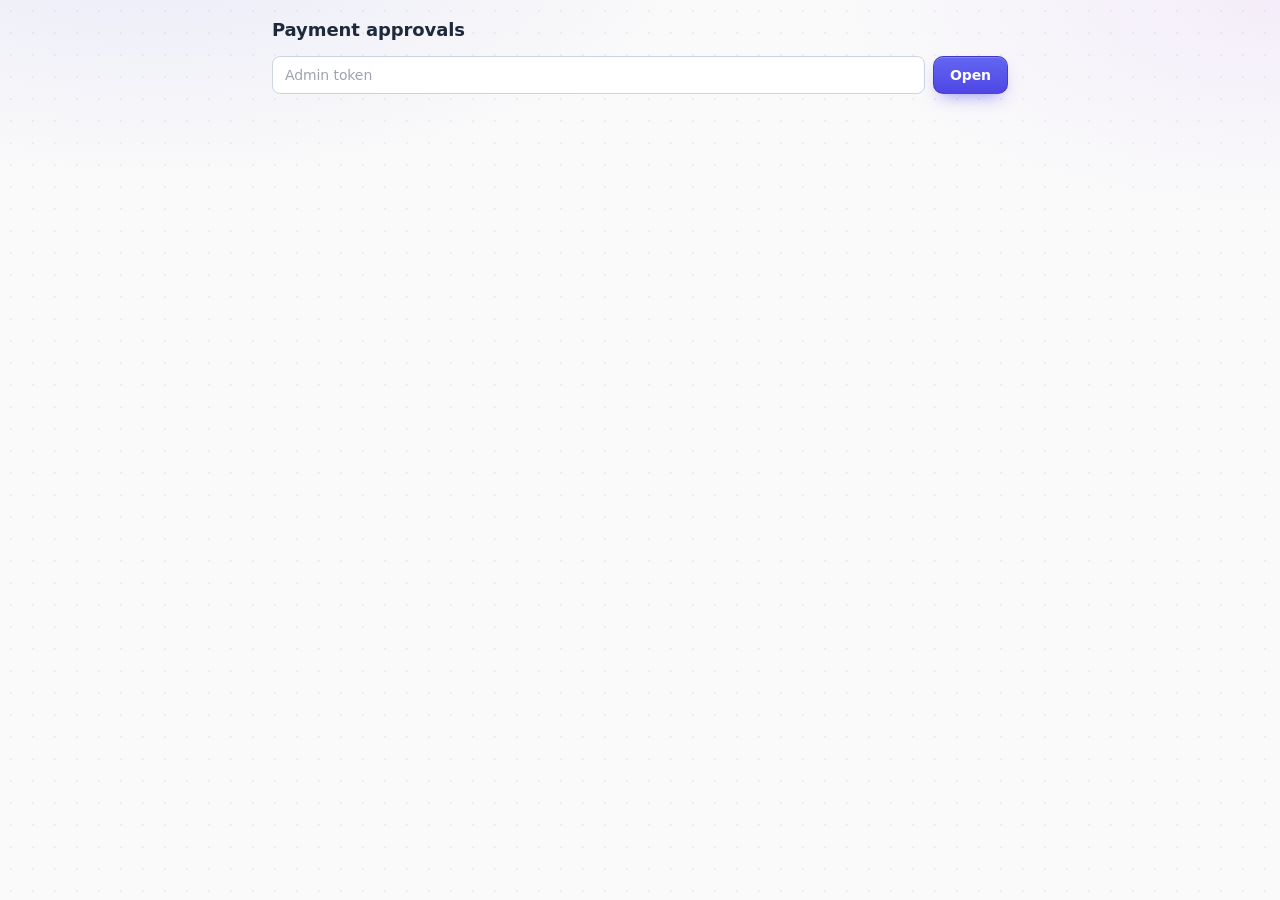
<file: admin.html>
<!doctype html>
<html lang="en">
<head>
  <meta charset="utf-8">
  <meta name="viewport" content="width=device-width, initial-scale=1">
  <meta name="robots" content="noindex, nofollow">
  <title>Owner</title>
  <link rel="stylesheet" href="styles.css">
</head>
<body class="bg-slate-50 text-slate-800 min-h-screen">
  <main class="max-w-3xl mx-auto p-4">
    <h1 class="text-lg font-bold mb-3">Payment approvals</h1>
    <form id="login" class="flex gap-2 mb-4">
      <input id="token" type="password" autocomplete="off" placeholder="Admin token" class="flex-1 px-3 py-2 text-sm border border-slate-300 rounded-lg">
      <button type="submit" class="px-4 py-2 text-sm font-semibold bg-indigo-600 text-white rounded-lg cursor-pointer">Open</button>
    </form>
    <p id="msg" class="text-sm text-rose-600 min-h-[1.25rem]" role="alert"></p>
    <section id="panel" class="hidden">
      <div class="flex items-center justify-between mb-2">
        <h2 class="text-sm font-bold">Waiting for approval</h2>
        <button id="reload" type="button" class="text-xs font-semibold text-indigo-700 cursor-pointer">Refresh</button>
      </div>
      <div id="pending" class="space-y-2 mb-6"></div>
      <h2 class="text-sm font-bold mb-2">Recent</h2>
      <div id="recent" class="space-y-2"></div>
    </section>
  </main>
  <script src="admin.js"></script>
</body>
</html>
</file>
<file: styles.css>
*,:after,:before{--tw-border-spacing-x:0;--tw-border-spacing-y:0;--tw-translate-x:0;--tw-translate-y:0;--tw-rotate:0;--tw-skew-x:0;--tw-skew-y:0;--tw-scale-x:1;--tw-scale-y:1;--tw-pan-x: ;--tw-pan-y: ;--tw-pinch-zoom: ;--tw-scroll-snap-strictness:proximity;--tw-gradient-from-position: ;--tw-gradient-via-position: ;--tw-gradient-to-position: ;--tw-ordinal: ;--tw-slashed-zero: ;--tw-numeric-figure: ;--tw-numeric-spacing: ;--tw-numeric-fraction: ;--tw-ring-inset: ;--tw-ring-offset-width:0px;--tw-ring-offset-color:#fff;--tw-ring-color:rgba(59,130,246,.5);--tw-ring-offset-shadow:0 0 #0000;--tw-ring-shadow:0 0 #0000;--tw-shadow:0 0 #0000;--tw-shadow-colored:0 0 #0000;--tw-blur: ;--tw-brightness: ;--tw-contrast: ;--tw-grayscale: ;--tw-hue-rotate: ;--tw-invert: ;--tw-saturate: ;--tw-sepia: ;--tw-drop-shadow: ;--tw-backdrop-blur: ;--tw-backdrop-brightness: ;--tw-backdrop-contrast: ;--tw-backdrop-grayscale: ;--tw-backdrop-hue-rotate: ;--tw-backdrop-invert: ;--tw-backdrop-opacity: ;--tw-backdrop-saturate: ;--tw-backdrop-sepia: ;--tw-contain-size: ;--tw-contain-layout: ;--tw-contain-paint: ;--tw-contain-style: }::backdrop{--tw-border-spacing-x:0;--tw-border-spacing-y:0;--tw-translate-x:0;--tw-translate-y:0;--tw-rotate:0;--tw-skew-x:0;--tw-skew-y:0;--tw-scale-x:1;--tw-scale-y:1;--tw-pan-x: ;--tw-pan-y: ;--tw-pinch-zoom: ;--tw-scroll-snap-strictness:proximity;--tw-gradient-from-position: ;--tw-gradient-via-position: ;--tw-gradient-to-position: ;--tw-ordinal: ;--tw-slashed-zero: ;--tw-numeric-figure: ;--tw-numeric-spacing: ;--tw-numeric-fraction: ;--tw-ring-inset: ;--tw-ring-offset-width:0px;--tw-ring-offset-color:#fff;--tw-ring-color:rgba(59,130,246,.5);--tw-ring-offset-shadow:0 0 #0000;--tw-ring-shadow:0 0 #0000;--tw-shadow:0 0 #0000;--tw-shadow-colored:0 0 #0000;--tw-blur: ;--tw-brightness: ;--tw-contrast: ;--tw-grayscale: ;--tw-hue-rotate: ;--tw-invert: ;--tw-saturate: ;--tw-sepia: ;--tw-drop-shadow: ;--tw-backdrop-blur: ;--tw-backdrop-brightness: ;--tw-backdrop-contrast: ;--tw-backdrop-grayscale: ;--tw-backdrop-hue-rotate: ;--tw-backdrop-invert: ;--tw-backdrop-opacity: ;--tw-backdrop-saturate: ;--tw-backdrop-sepia: ;--tw-contain-size: ;--tw-contain-layout: ;--tw-contain-paint: ;--tw-contain-style: }/*! tailwindcss v3.4.17 | MIT License | https://tailwindcss.com*/*,:after,:before{border:0 solid #e5e7eb;box-sizing:border-box}:after,:before{--tw-content:""}:host,html{line-height:1.5;-webkit-text-size-adjust:100%;font-family:Plus Jakarta Sans,system-ui,sans-serif;font-feature-settings:normal;font-variation-settings:normal;-moz-tab-size:4;-o-tab-size:4;tab-size:4;-webkit-tap-highlight-color:transparent}body{line-height:inherit;margin:0}hr{border-top-width:1px;color:inherit;height:0}abbr:where([title]){-webkit-text-decoration:underline dotted;text-decoration:underline dotted}h1,h2,h3,h4,h5,h6{font-size:inherit;font-weight:inherit}a{color:inherit;text-decoration:inherit}b,strong{font-weight:bolder}code,kbd,pre,samp{font-family:JetBrains Mono,monospace;font-feature-settings:normal;font-size:1em;font-variation-settings:normal}small{font-size:80%}sub,sup{font-size:75%;line-height:0;position:relative;vertical-align:baseline}sub{bottom:-.25em}sup{top:-.5em}table{border-collapse:collapse;border-color:inherit;text-indent:0}button,input,optgroup,select,textarea{color:inherit;font-family:inherit;font-feature-settings:inherit;font-size:100%;font-variation-settings:inherit;font-weight:inherit;letter-spacing:inherit;line-height:inherit;margin:0;padding:0}button,select{text-transform:none}button,input:where([type=button]),input:where([type=reset]),input:where([type=submit]){-webkit-appearance:button;background-color:transparent;background-image:none}:-moz-focusring{outline:auto}:-moz-ui-invalid{box-shadow:none}progress{vertical-align:baseline}::-webkit-inner-spin-button,::-webkit-outer-spin-button{height:auto}[type=search]{-webkit-appearance:textfield;outline-offset:-2px}::-webkit-search-decoration{-webkit-appearance:none}::-webkit-file-upload-button{-webkit-appearance:button;font:inherit}summary{display:list-item}blockquote,dd,dl,figure,h1,h2,h3,h4,h5,h6,hr,p,pre{margin:0}fieldset{margin:0}fieldset,legend{padding:0}menu,ol,ul{list-style:none;margin:0;padding:0}dialog{padding:0}textarea{resize:vertical}input::-moz-placeholder,textarea::-moz-placeholder{color:#9ca3af;opacity:1}input::placeholder,textarea::placeholder{color:#9ca3af;opacity:1}[role=button],button{cursor:pointer}:disabled{cursor:default}audio,canvas,embed,iframe,img,object,svg,video{display:block;vertical-align:middle}img,video{height:auto;max-width:100%}[hidden]:where(:not([hidden=until-found])){display:none}body{font-family:Plus Jakarta Sans,system-ui,sans-serif;-webkit-font-smoothing:antialiased}.tabular-nums{font-variant-numeric:tabular-nums}::-webkit-scrollbar{height:6px;width:6px}::-webkit-scrollbar-track{background:#f1f5f9}::-webkit-scrollbar-thumb{background:#cbd5e1;border-radius:3px}::-webkit-scrollbar-thumb:hover{background:#94a3b8}.cropper-face,.cropper-view-box{border-radius:0}.cropper-line,.cropper-point{background-color:#4f46e5}.cropper-point{height:8px;width:8px}.cropper-dashed{border-color:hsla(0,0%,100%,.7)}.face-guide-layer{inset:0;pointer-events:none;position:absolute;z-index:20}.checker-pattern{background-color:#e2e8f0;background-image:linear-gradient(45deg,#cbd5e1 25%,transparent 0),linear-gradient(-45deg,#cbd5e1 25%,transparent 0),linear-gradient(45deg,transparent 75%,#cbd5e1 0),linear-gradient(-45deg,transparent 75%,#cbd5e1 0)}.\!container{width:100%!important}.container{width:100%}@media (min-width:640px){.\!container{max-width:640px!important}.container{max-width:640px}}@media (min-width:768px){.\!container{max-width:768px!important}.container{max-width:768px}}@media (min-width:1024px){.\!container{max-width:1024px!important}.container{max-width:1024px}}@media (min-width:1280px){.\!container{max-width:1280px!important}.container{max-width:1280px}}@media (min-width:1536px){.\!container{max-width:1536px!important}.container{max-width:1536px}}.pointer-events-none{pointer-events:none}.pointer-events-auto{pointer-events:auto}.invisible{visibility:hidden}.collapse{visibility:collapse}.static{position:static}.fixed{position:fixed}.absolute{position:absolute}.relative{position:relative}.inset-0{inset:0}.inset-x-0{left:0;right:0}.bottom-0{bottom:0}.bottom-5{bottom:1.25rem}.right-5{right:1.25rem}.z-10{z-index:10}.z-20{z-index:20}.z-30{z-index:30}.z-50{z-index:50}.mx-auto{margin-left:auto;margin-right:auto}.mb-1{margin-bottom:.25rem}.mb-1\.5{margin-bottom:.375rem}.mb-2{margin-bottom:.5rem}.mb-3{margin-bottom:.75rem}.mb-4{margin-bottom:1rem}.mb-6{margin-bottom:1.5rem}.ml-auto{margin-left:auto}.mr-2{margin-right:.5rem}.mt-0\.5{margin-top:.125rem}.mt-1{margin-top:.25rem}.mt-2{margin-top:.5rem}.mt-3{margin-top:.75rem}.mt-4{margin-top:1rem}.block{display:block}.inline-block{display:inline-block}.flex{display:flex}.inline-flex{display:inline-flex}.table{display:table}.grid{display:grid}.hidden{display:none}.h-1\.5{height:.375rem}.h-10{height:2.5rem}.h-12{height:3rem}.h-14{height:3.5rem}.h-2\.5{height:.625rem}.h-3{height:.75rem}.h-3\.5{height:.875rem}.h-4{height:1rem}.h-44{height:11rem}.h-5{height:1.25rem}.h-6{height:1.5rem}.h-7{height:1.75rem}.h-8{height:2rem}.h-9{height:2.25rem}.h-\[320px\]{height:320px}.h-\[580px\]{height:580px}.h-full{height:100%}.max-h-48{max-height:12rem}.max-h-\[460px\]{max-height:460px}.max-h-\[85vh\]{max-height:85vh}.max-h-full{max-height:100%}.min-h-\[1\.25rem\]{min-height:1.25rem}.min-h-\[1rem\]{min-height:1rem}.min-h-screen{min-height:100vh}.w-10{width:2.5rem}.w-12{width:3rem}.w-14{width:3.5rem}.w-2\.5{width:.625rem}.w-3{width:.75rem}.w-3\.5{width:.875rem}.w-4{width:1rem}.w-44{width:11rem}.w-5{width:1.25rem}.w-6{width:1.5rem}.w-7{width:1.75rem}.w-8{width:2rem}.w-9{width:2.25rem}.w-full{width:100%}.min-w-0{min-width:0}.min-w-\[18px\]{min-width:18px}.min-w-\[24px\]{min-width:24px}.max-w-3xl{max-width:48rem}.max-w-5xl{max-width:64rem}.max-w-full{max-width:100%}.max-w-lg{max-width:32rem}.max-w-md{max-width:28rem}.max-w-sm{max-width:24rem}.max-w-xl{max-width:36rem}.flex-1{flex:1 1 0%}.shrink-0{flex-shrink:0}.origin-center{transform-origin:center}.translate-y-2{--tw-translate-y:0.5rem}.transform,.translate-y-2{transform:translate(var(--tw-translate-x),var(--tw-translate-y)) rotate(var(--tw-rotate)) skewX(var(--tw-skew-x)) skewY(var(--tw-skew-y)) scaleX(var(--tw-scale-x)) scaleY(var(--tw-scale-y))}@keyframes spin{to{transform:rotate(1turn)}}.animate-spin{animation:spin 1s linear infinite}.cursor-grab{cursor:grab}.cursor-pointer{cursor:pointer}.select-none{-webkit-user-select:none;-moz-user-select:none;user-select:none}.resize{resize:both}.list-decimal{list-style-type:decimal}.appearance-none{-webkit-appearance:none;-moz-appearance:none;appearance:none}.grid-cols-2{grid-template-columns:repeat(2,minmax(0,1fr))}.grid-cols-3{grid-template-columns:repeat(3,minmax(0,1fr))}.grid-cols-6{grid-template-columns:repeat(6,minmax(0,1fr))}.flex-col{flex-direction:column}.flex-wrap{flex-wrap:wrap}.items-start{align-items:flex-start}.items-center{align-items:center}.justify-end{justify-content:flex-end}.justify-center{justify-content:center}.justify-between{justify-content:space-between}.gap-1{gap:.25rem}.gap-1\.5{gap:.375rem}.gap-2{gap:.5rem}.gap-2\.5{gap:.625rem}.gap-3{gap:.75rem}.gap-4{gap:1rem}.space-y-1>:not([hidden])~:not([hidden]){--tw-space-y-reverse:0;margin-bottom:calc(.25rem*var(--tw-space-y-reverse));margin-top:calc(.25rem*(1 - var(--tw-space-y-reverse)))}.space-y-1\.5>:not([hidden])~:not([hidden]){--tw-space-y-reverse:0;margin-bottom:calc(.375rem*var(--tw-space-y-reverse));margin-top:calc(.375rem*(1 - var(--tw-space-y-reverse)))}.space-y-2>:not([hidden])~:not([hidden]){--tw-space-y-reverse:0;margin-bottom:calc(.5rem*var(--tw-space-y-reverse));margin-top:calc(.5rem*(1 - var(--tw-space-y-reverse)))}.space-y-2\.5>:not([hidden])~:not([hidden]){--tw-space-y-reverse:0;margin-bottom:calc(.625rem*var(--tw-space-y-reverse));margin-top:calc(.625rem*(1 - var(--tw-space-y-reverse)))}.space-y-3>:not([hidden])~:not([hidden]){--tw-space-y-reverse:0;margin-bottom:calc(.75rem*var(--tw-space-y-reverse));margin-top:calc(.75rem*(1 - var(--tw-space-y-reverse)))}.divide-y>:not([hidden])~:not([hidden]){--tw-divide-y-reverse:0;border-bottom-width:calc(1px*var(--tw-divide-y-reverse));border-top-width:calc(1px*(1 - var(--tw-divide-y-reverse)))}.divide-slate-100>:not([hidden])~:not([hidden]){--tw-divide-opacity:1;border-color:rgb(241 245 249/var(--tw-divide-opacity,1))}.overflow-hidden{overflow:hidden}.overflow-y-auto{overflow-y:auto}.truncate{overflow:hidden;text-overflow:ellipsis}.truncate,.whitespace-nowrap{white-space:nowrap}.break-all{word-break:break-all}.rounded{border-radius:.25rem}.rounded-2xl{border-radius:1rem}.rounded-full{border-radius:9999px}.rounded-lg{border-radius:.5rem}.rounded-md{border-radius:.375rem}.rounded-sm{border-radius:.125rem}.rounded-xl{border-radius:.75rem}.border{border-width:1px}.border-2{border-width:2px}.border-x{border-left-width:1px;border-right-width:1px}.border-b{border-bottom-width:1px}.border-t{border-top-width:1px}.border-dashed{border-style:dashed}.border-amber-200{--tw-border-opacity:1;border-color:rgb(253 230 138/var(--tw-border-opacity,1))}.border-amber-300{--tw-border-opacity:1;border-color:rgb(252 211 77/var(--tw-border-opacity,1))}.border-emerald-300{--tw-border-opacity:1;border-color:rgb(110 231 183/var(--tw-border-opacity,1))}.border-indigo-100{--tw-border-opacity:1;border-color:rgb(224 231 255/var(--tw-border-opacity,1))}.border-indigo-200{--tw-border-opacity:1;border-color:rgb(199 210 254/var(--tw-border-opacity,1))}.border-indigo-200\/90{border-color:rgba(199,210,254,.9)}.border-indigo-400{--tw-border-opacity:1;border-color:rgb(129 140 248/var(--tw-border-opacity,1))}.border-indigo-600{--tw-border-opacity:1;border-color:rgb(79 70 229/var(--tw-border-opacity,1))}.border-indigo-900{--tw-border-opacity:1;border-color:rgb(49 46 129/var(--tw-border-opacity,1))}.border-rose-200{--tw-border-opacity:1;border-color:rgb(254 205 211/var(--tw-border-opacity,1))}.border-rose-300{--tw-border-opacity:1;border-color:rgb(253 164 175/var(--tw-border-opacity,1))}.border-slate-100{--tw-border-opacity:1;border-color:rgb(241 245 249/var(--tw-border-opacity,1))}.border-slate-200{--tw-border-opacity:1;border-color:rgb(226 232 240/var(--tw-border-opacity,1))}.border-slate-300{--tw-border-opacity:1;border-color:rgb(203 213 225/var(--tw-border-opacity,1))}.border-t-transparent{border-top-color:transparent}.bg-amber-400{--tw-bg-opacity:1;background-color:rgb(251 191 36/var(--tw-bg-opacity,1))}.bg-amber-50{--tw-bg-opacity:1;background-color:rgb(255 251 235/var(--tw-bg-opacity,1))}.bg-amber-500{--tw-bg-opacity:1;background-color:rgb(245 158 11/var(--tw-bg-opacity,1))}.bg-emerald-100{--tw-bg-opacity:1;background-color:rgb(209 250 229/var(--tw-bg-opacity,1))}.bg-emerald-500{--tw-bg-opacity:1;background-color:rgb(16 185 129/var(--tw-bg-opacity,1))}.bg-emerald-600{--tw-bg-opacity:1;background-color:rgb(5 150 105/var(--tw-bg-opacity,1))}.bg-indigo-50{--tw-bg-opacity:1;background-color:rgb(238 242 255/var(--tw-bg-opacity,1))}.bg-indigo-50\/50{background-color:rgba(238,242,255,.5)}.bg-indigo-50\/70{background-color:rgba(238,242,255,.7)}.bg-indigo-600{--tw-bg-opacity:1;background-color:rgb(79 70 229/var(--tw-bg-opacity,1))}.bg-indigo-950{--tw-bg-opacity:1;background-color:rgb(30 27 75/var(--tw-bg-opacity,1))}.bg-rose-50{--tw-bg-opacity:1;background-color:rgb(255 241 242/var(--tw-bg-opacity,1))}.bg-rose-600{--tw-bg-opacity:1;background-color:rgb(225 29 72/var(--tw-bg-opacity,1))}.bg-slate-100{--tw-bg-opacity:1;background-color:rgb(241 245 249/var(--tw-bg-opacity,1))}.bg-slate-200{--tw-bg-opacity:1;background-color:rgb(226 232 240/var(--tw-bg-opacity,1))}.bg-slate-200\/80{background-color:rgba(226,232,240,.8)}.bg-slate-50{--tw-bg-opacity:1;background-color:rgb(248 250 252/var(--tw-bg-opacity,1))}.bg-slate-800{--tw-bg-opacity:1;background-color:rgb(30 41 59/var(--tw-bg-opacity,1))}.bg-slate-900{--tw-bg-opacity:1;background-color:rgb(15 23 42/var(--tw-bg-opacity,1))}.bg-white{--tw-bg-opacity:1;background-color:rgb(255 255 255/var(--tw-bg-opacity,1))}.bg-white\/80{background-color:hsla(0,0%,100%,.8)}.bg-white\/95{background-color:hsla(0,0%,100%,.95)}.bg-gradient-to-r{background-image:linear-gradient(to right,var(--tw-gradient-stops))}.from-indigo-50\/90{--tw-gradient-from:rgba(238,242,255,.9) var(--tw-gradient-from-position);--tw-gradient-to:rgba(238,242,255,0) var(--tw-gradient-to-position);--tw-gradient-stops:var(--tw-gradient-from),var(--tw-gradient-to)}.via-slate-50{--tw-gradient-to:rgba(248,250,252,0) var(--tw-gradient-to-position);--tw-gradient-stops:var(--tw-gradient-from),#f8fafc var(--tw-gradient-via-position),var(--tw-gradient-to)}.to-purple-50\/80{--tw-gradient-to:rgba(250,245,255,.8) var(--tw-gradient-to-position)}.object-contain{-o-object-fit:contain;object-fit:contain}.object-cover{-o-object-fit:cover;object-fit:cover}.p-0{padding:0}.p-0\.5{padding:.125rem}.p-1{padding:.25rem}.p-1\.5{padding:.375rem}.p-2{padding:.5rem}.p-2\.5{padding:.625rem}.p-3{padding:.75rem}.p-3\.5{padding:.875rem}.p-4{padding:1rem}.p-5{padding:1.25rem}.p-6{padding:1.5rem}.px-1{padding-left:.25rem;padding-right:.25rem}.px-1\.5{padding-left:.375rem;padding-right:.375rem}.px-2{padding-left:.5rem;padding-right:.5rem}.px-2\.5{padding-left:.625rem;padding-right:.625rem}.px-3{padding-left:.75rem;padding-right:.75rem}.px-3\.5{padding-left:.875rem;padding-right:.875rem}.px-4{padding-left:1rem;padding-right:1rem}.px-5{padding-left:1.25rem;padding-right:1.25rem}.py-0\.5{padding-bottom:.125rem;padding-top:.125rem}.py-1{padding-bottom:.25rem;padding-top:.25rem}.py-1\.5{padding-bottom:.375rem;padding-top:.375rem}.py-2{padding-bottom:.5rem;padding-top:.5rem}.py-2\.5{padding-bottom:.625rem;padding-top:.625rem}.py-3{padding-bottom:.75rem;padding-top:.75rem}.py-8{padding-bottom:2rem;padding-top:2rem}.pb-1\.5{padding-bottom:.375rem}.pb-2{padding-bottom:.5rem}.pb-3{padding-bottom:.75rem}.pl-4{padding-left:1rem}.pr-1{padding-right:.25rem}.pt-0\.5{padding-top:.125rem}.pt-1{padding-top:.25rem}.pt-2{padding-top:.5rem}.pt-3{padding-top:.75rem}.text-left{text-align:left}.text-center{text-align:center}.font-mono{font-family:JetBrains Mono,monospace}.text-\[10px\]{font-size:10px}.text-\[11px\]{font-size:11px}.text-\[9px\]{font-size:9px}.text-base{font-size:1rem;line-height:1.5rem}.text-lg{font-size:1.125rem;line-height:1.75rem}.text-sm{font-size:.875rem;line-height:1.25rem}.text-xs{font-size:.75rem;line-height:1rem}.font-black{font-weight:900}.font-bold{font-weight:700}.font-medium{font-weight:500}.font-semibold{font-weight:600}.uppercase{text-transform:uppercase}.italic{font-style:italic}.tabular-nums{--tw-numeric-spacing:tabular-nums;font-variant-numeric:var(--tw-ordinal) var(--tw-slashed-zero) var(--tw-numeric-figure) var(--tw-numeric-spacing) var(--tw-numeric-fraction)}.leading-relaxed{line-height:1.625}.leading-snug{line-height:1.375}.leading-tight{line-height:1.25}.tracking-wider{letter-spacing:.05em}.text-amber-300{--tw-text-opacity:1;color:rgb(252 211 77/var(--tw-text-opacity,1))}.text-amber-600{--tw-text-opacity:1;color:rgb(217 119 6/var(--tw-text-opacity,1))}.text-amber-700{--tw-text-opacity:1;color:rgb(180 83 9/var(--tw-text-opacity,1))}.text-amber-800{--tw-text-opacity:1;color:rgb(146 64 14/var(--tw-text-opacity,1))}.text-amber-900{--tw-text-opacity:1;color:rgb(120 53 15/var(--tw-text-opacity,1))}.text-emerald-800{--tw-text-opacity:1;color:rgb(6 95 70/var(--tw-text-opacity,1))}.text-indigo-100{--tw-text-opacity:1;color:rgb(224 231 255/var(--tw-text-opacity,1))}.text-indigo-300{--tw-text-opacity:1;color:rgb(165 180 252/var(--tw-text-opacity,1))}.text-indigo-400{--tw-text-opacity:1;color:rgb(129 140 248/var(--tw-text-opacity,1))}.text-indigo-600{--tw-text-opacity:1;color:rgb(79 70 229/var(--tw-text-opacity,1))}.text-indigo-700{--tw-text-opacity:1;color:rgb(67 56 202/var(--tw-text-opacity,1))}.text-indigo-800{--tw-text-opacity:1;color:rgb(55 48 163/var(--tw-text-opacity,1))}.text-indigo-900{--tw-text-opacity:1;color:rgb(49 46 129/var(--tw-text-opacity,1))}.text-indigo-950{--tw-text-opacity:1;color:rgb(30 27 75/var(--tw-text-opacity,1))}.text-rose-600{--tw-text-opacity:1;color:rgb(225 29 72/var(--tw-text-opacity,1))}.text-rose-700{--tw-text-opacity:1;color:rgb(190 18 60/var(--tw-text-opacity,1))}.text-slate-200{--tw-text-opacity:1;color:rgb(226 232 240/var(--tw-text-opacity,1))}.text-slate-300{--tw-text-opacity:1;color:rgb(203 213 225/var(--tw-text-opacity,1))}.text-slate-400{--tw-text-opacity:1;color:rgb(148 163 184/var(--tw-text-opacity,1))}.text-slate-500{--tw-text-opacity:1;color:rgb(100 116 139/var(--tw-text-opacity,1))}.text-slate-600{--tw-text-opacity:1;color:rgb(71 85 105/var(--tw-text-opacity,1))}.text-slate-700{--tw-text-opacity:1;color:rgb(51 65 85/var(--tw-text-opacity,1))}.text-slate-800{--tw-text-opacity:1;color:rgb(30 41 59/var(--tw-text-opacity,1))}.text-slate-900{--tw-text-opacity:1;color:rgb(15 23 42/var(--tw-text-opacity,1))}.text-slate-950{--tw-text-opacity:1;color:rgb(2 6 23/var(--tw-text-opacity,1))}.text-white{--tw-text-opacity:1;color:rgb(255 255 255/var(--tw-text-opacity,1))}.underline{text-decoration-line:underline}.underline-offset-2{text-underline-offset:2px}.accent-indigo-600{accent-color:#4f46e5}.opacity-0{opacity:0}.shadow-2xl{--tw-shadow:0 25px 50px -12px rgba(0,0,0,.25);--tw-shadow-colored:0 25px 50px -12px var(--tw-shadow-color)}.shadow-2xl,.shadow-sm{box-shadow:var(--tw-ring-offset-shadow,0 0 #0000),var(--tw-ring-shadow,0 0 #0000),var(--tw-shadow)}.shadow-sm{--tw-shadow:0 1px 2px 0 rgba(0,0,0,.05);--tw-shadow-colored:0 1px 2px 0 var(--tw-shadow-color)}.shadow-xl{--tw-shadow:0 20px 25px -5px rgba(0,0,0,.1),0 8px 10px -6px rgba(0,0,0,.1);--tw-shadow-colored:0 20px 25px -5px var(--tw-shadow-color),0 8px 10px -6px var(--tw-shadow-color);box-shadow:var(--tw-ring-offset-shadow,0 0 #0000),var(--tw-ring-shadow,0 0 #0000),var(--tw-shadow)}.ring-1{--tw-ring-offset-shadow:var(--tw-ring-inset) 0 0 0 var(--tw-ring-offset-width) var(--tw-ring-offset-color);--tw-ring-shadow:var(--tw-ring-inset) 0 0 0 calc(1px + var(--tw-ring-offset-width)) var(--tw-ring-color);box-shadow:var(--tw-ring-offset-shadow),var(--tw-ring-shadow),var(--tw-shadow,0 0 #0000)}.ring-indigo-600{--tw-ring-opacity:1;--tw-ring-color:rgb(79 70 229/var(--tw-ring-opacity,1))}.blur{--tw-blur:blur(8px)}.blur,.filter{filter:var(--tw-blur) var(--tw-brightness) var(--tw-contrast) var(--tw-grayscale) var(--tw-hue-rotate) var(--tw-invert) var(--tw-saturate) var(--tw-sepia) var(--tw-drop-shadow)}.transition-all{transition-duration:.15s;transition-property:all;transition-timing-function:cubic-bezier(.4,0,.2,1)}.transition-colors{transition-duration:.15s;transition-property:color,background-color,border-color,text-decoration-color,fill,stroke;transition-timing-function:cubic-bezier(.4,0,.2,1)}.transition-transform{transition-duration:.15s;transition-property:transform;transition-timing-function:cubic-bezier(.4,0,.2,1)}.duration-300{transition-duration:.3s}.duration-75{transition-duration:75ms}:root{--ink:#18181b;--ink-2:#52525b;--ink-3:#a1a1aa;--line:#e4e4e7;--line-soft:#f4f4f5;--surface:#fff;--canvas:#fafafa;--brand:#4f46e5;--brand-2:#7c3aed;--brand-soft:#eef2ff;--ring:rgba(99,102,241,.35);--radius:14px;--shadow-xs:0 1px 2px rgba(24,24,27,.05);--shadow-sm:0 1px 2px rgba(24,24,27,.04),0 4px 14px -6px rgba(24,24,27,.1);--shadow-md:0 2px 4px rgba(24,24,27,.04),0 14px 32px -14px rgba(24,24,27,.22);--shadow-brand:0 1px 0 hsla(0,0%,100%,.18) inset,0 8px 18px -8px rgba(79,70,229,.65)}html{scroll-behavior:smooth}body{background-attachment:fixed,fixed,scroll;background-color:var(--canvas)!important;background-image:radial-gradient(900px 380px at 12% -6%,rgba(99,102,241,.1),transparent 62%),radial-gradient(760px 360px at 100% 0,rgba(168,85,247,.08),transparent 60%),radial-gradient(rgba(24,24,27,.055) 1px,transparent 0);background-size:auto,auto,22px 22px;color:var(--ink);font-feature-settings:"cv11","ss01";letter-spacing:-.006em;text-rendering:optimizeLegibility}::-moz-selection{background:rgba(99,102,241,.18)}::selection{background:rgba(99,102,241,.18)}::-webkit-scrollbar{height:8px;width:8px}::-webkit-scrollbar-track{background:transparent}::-webkit-scrollbar-thumb{background:#d4d4d8;background-clip:padding-box;border:2px solid transparent;border-radius:999px}::-webkit-scrollbar-thumb:hover{background:#a1a1aa;background-clip:padding-box;border:2px solid transparent}body>aside{background-image:linear-gradient(90deg,#09090b,#1e1b4b 50%,#09090b)!important;border-bottom:1px solid hsla(0,0%,100%,.06)!important;color:#e4e4e7;letter-spacing:0}body>aside .rounded-full{box-shadow:0 0 0 4px rgba(251,191,36,.18)}body>aside button{text-decoration-color:rgba(165,180,252,.5);transition:color .15s}main .bg-white.rounded-xl,main section .bg-white.rounded-xl,main>section .bg-white.rounded-xl{background:var(--surface);border:1px solid var(--line)!important;border-radius:var(--radius)!important;box-shadow:var(--shadow-sm)!important}main section .bg-white.rounded-xl{transition:box-shadow .2s ease,border-color .2s ease}main section .bg-white.rounded-xl:hover{border-color:#d4d4d8!important}main h3.tracking-wider,main h3.uppercase{align-items:center;color:var(--ink-2);display:flex;font-size:10.5px;gap:8px;letter-spacing:.09em}main h3.tracking-wider:before,main h3.uppercase:before{background:linear-gradient(180deg,#818cf8,#7c3aed);border-radius:4px;content:"";flex-shrink:0;height:14px;width:4px}#side-panel div.bg-gradient-to-r{background-image:linear-gradient(115deg,rgba(238,242,255,.95),#fff 55%,rgba(245,243,255,.95))!important;border:1px solid rgba(165,180,252,.55)!important;border-radius:var(--radius)!important;box-shadow:var(--shadow-sm)!important}#side-panel div.bg-gradient-to-r>div:first-child>div:first-child{background-image:linear-gradient(140deg,#6366f1,#7c3aed);border-radius:10px;box-shadow:var(--shadow-brand)}@keyframes ppRise{0%{opacity:0;transform:translateY(8px)}to{opacity:1;transform:none}}button{-webkit-tap-highlight-color:transparent}button:not(:disabled){cursor:pointer}button:active:not(:disabled){transform:translateY(.5px) scale(.985)}button.bg-indigo-600,dialog button.bg-indigo-600{background-image:linear-gradient(180deg,#6366f1,#4f46e5);border:1px solid rgba(55,48,163,.55);border-radius:10px;box-shadow:var(--shadow-brand);transition:filter .15s ease,box-shadow .15s ease,transform .12s ease}button.bg-indigo-600:hover{filter:brightness(1.07)}#btn-export-pdf{background-image:linear-gradient(135deg,#6366f1,#4f46e5 50%,#7c3aed)!important;border-radius:12px!important;box-shadow:inset 0 1px 0 hsla(0,0%,100%,.2),0 12px 26px -10px rgba(79,70,229,.75)!important;padding:.6rem 1.25rem!important}#btn-export-pdf:hover{transform:translateY(-1px)}button.bg-slate-800,button.bg-slate-900,button.bg-slate-950{background-image:linear-gradient(180deg,#27272a,#09090b);border:1px solid #09090b;border-radius:10px;box-shadow:inset 0 1px 0 hsla(0,0%,100%,.12),0 6px 14px -6px rgba(9,9,11,.6)}button.bg-white.border,button.border.bg-white{border-radius:10px;box-shadow:var(--shadow-xs);transition:all .15s ease}button.bg-white.border:hover{background:#fafafa;border-color:#d4d4d8;box-shadow:var(--shadow-sm)}.btn-copy-preset{border-radius:9px!important;font-weight:600;transition:all .15s ease}.btn-copy-preset:hover{box-shadow:var(--shadow-xs);transform:translateY(-1px)}.btn-copy-preset.border-indigo-600{background:var(--brand-soft)!important;box-shadow:0 0 0 3px rgba(99,102,241,.14)}dialog input[type=number],dialog input[type=text],dialog select,dialog textarea,main input[type=number],main input[type=text],main select,main textarea{background-color:#fff;border:1px solid var(--line)!important;border-radius:10px!important;box-shadow:var(--shadow-xs);color:var(--ink);transition:border-color .15s ease,box-shadow .15s ease,background-color .15s ease}main input:hover,main select:hover,main textarea:hover{border-color:#d4d4d8!important}dialog input:focus,dialog select:focus,dialog textarea:focus,main input:focus,main select:focus,main textarea:focus{background-color:#fff;border-color:#6366f1!important;box-shadow:0 0 0 4px var(--ring)!important;outline:none!important}dialog select,main select{-webkit-appearance:none;-moz-appearance:none;appearance:none;background-image:url("data:image/svg+xml;charset=utf-8,%3Csvg xmlns='http://www.w3.org/2000/svg' width='16' height='16' fill='none' stroke='%2371717a' stroke-linecap='round' stroke-linejoin='round' stroke-width='2.2' viewBox='0 0 24 24'%3E%3Cpath d='m6 9 6 6 6-6'/%3E%3C/svg%3E");background-position:right .6rem center;background-repeat:no-repeat;background-size:16px;padding-right:2rem}main label{color:var(--ink-2)}input[type=checkbox],input[type=radio]{accent-color:#4f46e5}input[type=checkbox]{border-radius:5px;height:1rem;width:1rem}input[type=range]{-webkit-appearance:none;-moz-appearance:none;appearance:none;background:#e4e4e7;border-radius:999px;height:6px;outline:none}input[type=range]::-webkit-slider-thumb{-webkit-appearance:none;background:#fff;border:2px solid #4f46e5;border-radius:50%;box-shadow:0 2px 6px rgba(79,70,229,.35);cursor:pointer;height:18px;-webkit-transition:transform .15s;transition:transform .15s;width:18px}input[type=range]::-webkit-slider-thumb:hover{transform:scale(1.15)}input[type=range]::-moz-range-thumb{background:#fff;border:2px solid #4f46e5;border-radius:50%;cursor:pointer;height:16px;width:16px}:focus-visible{border-radius:8px;outline:2px solid #6366f1;outline-offset:2px}input:focus-visible,select:focus-visible,textarea:focus-visible{outline:none}#drop-zone{background-color:#fff;background-image:radial-gradient(420px 160px at 50% -20%,rgba(99,102,241,.1),transparent 70%),radial-gradient(rgba(24,24,27,.05) 1px,transparent 0);background-size:auto,18px 18px;border:1.5px dashed #c7c7cf!important;border-radius:18px!important;box-shadow:var(--shadow-sm)!important;transition:transform .2s ease,border-color .2s ease,box-shadow .2s ease}#drop-zone:hover{border-color:#6366f1!important;box-shadow:0 0 0 4px rgba(99,102,241,.1),var(--shadow-md)!important;transform:translateY(-2px)}#drop-zone .rounded-full{background-image:linear-gradient(145deg,#eef2ff,#e0e7ff);box-shadow:0 0 0 6px rgba(99,102,241,.07),inset 0 1px 0 #fff;height:3.25rem;width:3.25rem}#drop-zone h2{font-size:.95rem;letter-spacing:-.02em}#people-list>div{border:1px solid var(--line)!important;border-radius:12px!important;box-shadow:var(--shadow-xs);transition:transform .18s ease,box-shadow .18s ease,border-color .18s ease,background-color .18s ease}#people-list>div:hover{box-shadow:var(--shadow-sm);transform:translateY(-1px)}#people-list>div.border-indigo-400{background-image:linear-gradient(115deg,rgba(238,242,255,.9),#fff 70%);border-color:#818cf8!important;box-shadow:0 0 0 3px rgba(99,102,241,.12),var(--shadow-sm)}#mixed-people-allocation-list img,#people-list img{border-radius:8px;box-shadow:0 0 0 1px var(--line)}#preview-viewport{background-color:#f4f4f5!important;background-image:radial-gradient(rgba(24,24,27,.14) 1px,transparent 0)!important;background-position:0 0!important;background-size:20px 20px!important;border:1px solid var(--line)!important;border-radius:18px!important;box-shadow:inset 0 2px 18px rgba(24,24,27,.06),var(--shadow-sm)}#sheet-preview-canvas{border:0!important;border-radius:3px!important;box-shadow:0 0 0 1px rgba(24,24,27,.06),0 2px 4px rgba(24,24,27,.06),0 30px 60px -18px rgba(24,24,27,.45)!important}#canvas-empty-overlay{-webkit-backdrop-filter:blur(6px);backdrop-filter:blur(6px);background:hsla(0,0%,98%,.86)!important}#canvas-empty-overlay h2,#canvas-empty-overlay h3{letter-spacing:-.025em}#canvas-empty-overlay>div:first-child{background-image:linear-gradient(145deg,#eef2ff,#e0e7ff);box-shadow:0 0 0 8px rgba(99,102,241,.06),var(--shadow-sm)}#rendering-spinner{-webkit-backdrop-filter:blur(6px);backdrop-filter:blur(6px);background:hsla(0,0%,100%,.78)!important}main .font-mono{letter-spacing:-.01em}#overflow-warning{border-radius:10px}dialog{border:1px solid var(--line)!important;border-radius:22px!important;box-shadow:0 0 0 1px rgba(24,24,27,.04),0 40px 90px -24px rgba(24,24,27,.55)!important;color:var(--ink)}dialog[open]{animation:ppPop .24s cubic-bezier(.22,1,.36,1) both}dialog::backdrop{-webkit-backdrop-filter:blur(5px);backdrop-filter:blur(5px);background:rgba(9,9,11,.45)!important}@keyframes ppPop{0%{opacity:0;transform:translateY(10px) scale(.975)}to{opacity:1;transform:none}}#toast-container>div{-webkit-backdrop-filter:blur(10px);backdrop-filter:blur(10px);border-radius:12px!important;box-shadow:inset 0 0 0 1px hsla(0,0%,100%,.08),0 18px 40px -14px rgba(9,9,11,.55)!important}.cropper-view-box{outline:2px solid rgba(99,102,241,.9);outline-color:rgba(99,102,241,.9)}.cropper-point{background-color:#fff!important;border-radius:50%;box-shadow:0 0 0 2px #4f46e5;height:10px!important;opacity:1;width:10px!important}.cropper-line{background-color:transparent!important}@media (max-width:640px){#drop-zone{border-radius:16px!important}#preview-viewport{height:460px!important}}@media (prefers-reduced-motion:reduce){*,:after,:before{animation:none!important;scroll-behavior:auto!important;transition:none!important}}#input-custom-copies{background:transparent;border:0!important;border-radius:0!important;box-shadow:none!important}#input-custom-copies:focus{box-shadow:inset 0 0 0 2px var(--ring)!important}.checker-pattern{background-color:#f4f4f5;background-image:linear-gradient(45deg,#e4e4e7 25%,transparent 0),linear-gradient(-45deg,#e4e4e7 25%,transparent 0),linear-gradient(45deg,transparent 75%,#e4e4e7 0),linear-gradient(-45deg,transparent 75%,#e4e4e7 0);background-position:0 0,0 8px,8px -8px,-8px 0;background-size:16px 16px;border-radius:12px}#cropper-placeholder p{color:#71717a!important}#cropper-placeholder svg{color:#a1a1aa!important}:root{--side-w:410px}@media (min-width:1280px){:root{--side-w:440px}}.app-shell{align-items:stretch;display:flex;flex:1 1 auto;min-width:0;position:relative;width:100%}@media (min-width:1024px){body,html{height:100%}body{height:100vh;height:100dvh;overflow:hidden}.app-shell{min-height:0}.side-wrap,.workspace{height:100%}.workspace{overflow-y:auto;scroll-behavior:smooth}}.side-wrap{flex:0 0 var(--side-w);transition:margin-left .32s cubic-bezier(.22,1,.36,1);width:var(--side-w);z-index:30}body.side-collapsed .side-wrap{margin-left:calc(var(--side-w)*-1)}.side-panel{-webkit-backdrop-filter:saturate(160%) blur(14px);backdrop-filter:saturate(160%) blur(14px);background:hsla(0,0%,100%,.78);border-right:1px solid var(--line);box-shadow:8px 0 30px -24px rgba(24,24,27,.45);display:flex;flex-direction:column;gap:12px;height:100%;overflow-y:auto;overscroll-behavior:contain;padding:14px 14px 28px}.workspace{flex:1 1 0;min-width:0;padding:14px}@media (min-width:640px){.workspace{padding:18px}}@media (min-width:1024px){.workspace{padding:22px 26px 30px}}.workspace>*{margin-left:auto;margin-right:auto;max-width:1240px;width:100%}.side-top{gap:10px;justify-content:space-between;padding:2px 2px 0}.side-title,.side-top{align-items:center;display:flex}.side-title{color:var(--ink);font-size:15px;font-weight:800;gap:9px;letter-spacing:-.02em}.side-title-dot{background:linear-gradient(140deg,#6366f1,#7c3aed);border-radius:50%;box-shadow:0 0 0 4px rgba(99,102,241,.16);height:10px;width:10px}.side-close{background:#fff;border:1px solid var(--line);border-radius:10px;box-shadow:var(--shadow-xs);color:var(--ink-2);place-items:center}.side-close,.side-handle{display:grid;height:32px;width:32px}.side-handle{background:#fff;border:1px solid var(--line);border-radius:50%;box-shadow:var(--shadow-sm);color:var(--ink-2);left:calc(var(--side-w) - 16px);place-items:center;position:absolute;top:16px;transition:left .32s cubic-bezier(.22,1,.36,1),transform .15s ease,box-shadow .15s ease,color .15s;z-index:40}.side-handle:hover{box-shadow:var(--shadow-md);color:var(--brand);transform:scale(1.06)}.side-handle-label{display:none}.side-handle-ico{transition:transform .32s cubic-bezier(.22,1,.36,1)}body.side-collapsed .side-handle{left:12px}body.side-collapsed .side-handle-ico{transform:rotate(180deg)}.side-backdrop{display:none}@media (max-width:1023.98px){.app-shell{display:block}.side-wrap{bottom:0;flex:none;height:auto;left:0;margin-left:0!important;position:fixed;top:0;transform:translateX(-104%);transition:transform .32s cubic-bezier(.22,1,.36,1);width:min(92vw,420px);z-index:70}body.side-open .side-wrap{transform:none}.side-panel{background:hsla(0,0%,100%,.96);box-shadow:18px 0 50px -20px rgba(9,9,11,.55)}.side-backdrop{-webkit-backdrop-filter:blur(3px);backdrop-filter:blur(3px);background:rgba(9,9,11,.42);display:block;inset:0;opacity:0;pointer-events:none;position:fixed;transition:opacity .25s ease;z-index:65}body.side-open .side-backdrop{opacity:1;pointer-events:auto}.side-handle,body.side-collapsed .side-handle{align-items:center;background-image:linear-gradient(135deg,#6366f1,#4f46e5 55%,#7c3aed);border:1px solid rgba(55,48,163,.5);border-radius:999px;bottom:18px;box-shadow:inset 0 1px 0 hsla(0,0%,100%,.2),0 14px 30px -10px rgba(79,70,229,.7);color:#fff;display:inline-flex;gap:8px;height:46px;left:16px;padding:0 18px 0 14px;position:fixed;top:auto;width:auto;z-index:60}.side-handle:hover{color:#fff}.side-handle-label{display:inline;font-size:13px;font-weight:700;letter-spacing:-.01em}.side-handle-ico,body.side-collapsed .side-handle-ico{transform:rotate(180deg)}body.side-open .side-handle{opacity:0;pointer-events:none}.workspace{padding-bottom:86px}}.acc{display:flex;flex-direction:column;gap:10px}.acc-item{background:var(--surface);border:1px solid var(--line);border-radius:16px;box-shadow:var(--shadow-xs);transition:border-color .2s ease,box-shadow .2s ease}.acc-item:has(>.tab-content:not(.hidden)){border-color:#c7d2fe;box-shadow:0 0 0 3px rgba(99,102,241,.07),var(--shadow-sm)}.acc-head{align-items:center;background:transparent;border-radius:15px;color:var(--ink-2);display:flex;font-size:13px;font-weight:650;gap:11px;padding:11px 14px 11px 11px;text-align:left;transition:background-color .18s ease,color .18s ease;width:100%}.acc-head:hover{background:#fafafa;color:var(--ink)}.acc-ico{background:#f4f4f5;border-radius:10px;color:#52525b;display:grid;flex:none;height:30px;place-items:center;transition:background .2s ease,color .2s ease,box-shadow .2s ease;width:30px}.acc-ico svg{stroke-width:2.2}.acc-label{flex:1;min-width:0}.acc-chev{color:var(--ink-3);flex:none;transition:transform .28s cubic-bezier(.22,1,.36,1),color .18s}.acc-head.bg-indigo-600{background:linear-gradient(100deg,#eef2ff,#f5f3ff)!important;background-image:linear-gradient(100deg,#eef2ff,#f5f3ff)!important;border:0!important;border-radius:15px 15px 0 0;box-shadow:none!important;color:#312e81!important}.acc-head.bg-indigo-600 .acc-ico{background:linear-gradient(140deg,#6366f1,#7c3aed);box-shadow:0 6px 14px -6px rgba(79,70,229,.7);color:#fff}.acc-head.bg-indigo-600 .acc-chev{color:#4f46e5;transform:rotate(180deg)}.acc-item>.tab-content{border-top:1px solid #e0e7ff;padding:14px 12px}.acc-item .tab-content .bg-white.rounded-xl{background:#fcfcfd;border-color:var(--line-soft)!important;box-shadow:none!important}.acc-item .tab-content .bg-white.rounded-xl:hover{border-color:#e4e4e7!important}.acc-item #drop-zone{background-color:#fff}.tab-content:not(.hidden){animation:ppRise .32s cubic-bezier(.22,1,.36,1) both}.fold-head{border-radius:8px;cursor:pointer;gap:8px;-webkit-user-select:none;-moz-user-select:none;user-select:none}.fold-head:hover{color:var(--ink)}.fold-head>.fold-chev{border-radius:7px;color:var(--ink-3);display:inline-grid;flex:none;height:22px;margin-left:auto;place-items:center;transition:transform .25s cubic-bezier(.22,1,.36,1),background .15s,color .15s;width:22px}.fold-head:hover>.fold-chev{background:#f4f4f5;color:var(--ink-2)}.fold-head>button+.fold-chev,.fold-head>div+.fold-chev{margin-left:4px}.fold:not(.is-folded)>.fold-head>.fold-chev{transform:rotate(180deg)}.fold.is-folded>:not(.fold-head){display:none!important}.fold.is-folded{gap:0!important}.fold.is-folded>.fold-head{border-bottom-color:transparent!important;margin-bottom:0!important;padding-bottom:0!important}.fold-head:focus-visible{outline:2px solid #6366f1;outline-offset:3px}body>aside{flex:none}#lib-count-text,.fold-head button,.fold-head h3{white-space:nowrap}.fold-head{flex-wrap:nowrap}.plan-chip{align-items:center;background:#fff;border:1px solid #e2e8f0;border-radius:.75rem;display:flex;gap:.5rem;justify-content:space-between;margin:.5rem .75rem;padding:.5rem .75rem}.plan-chip[data-state=trial]{background:#eef2ff;border-color:#c7d2fe}.plan-chip[data-state=out]{background:#fff1f2;border-color:#fecdd3}.plan-chip[data-state=paid]{background:#ecfdf5;border-color:#a7f3d0}.plan-chip-label{color:#0f172a;font-size:.75rem;font-weight:700;line-height:1.2}.plan-chip-sub{color:#64748b;font-size:.6875rem;line-height:1.2;margin-top:.125rem}.plan-chip-btn{background:#4f46e5;border-radius:.5rem;color:#fff;cursor:pointer;flex:none;font-size:.6875rem;font-weight:600;padding:.375rem .75rem}.plan-chip-btn:hover{background:#4338ca}.plan-chip.hidden{display:none}.side-legal{display:flex;flex-wrap:wrap;font-size:.6875rem;gap:.25rem .875rem;padding:.75rem 1rem 1rem}.side-legal a{color:#64748b;text-decoration:underline}.side-legal a:hover{color:#4338ca}.zoom-step{align-items:center;border-radius:.375rem;color:#334155;cursor:pointer;display:inline-flex;font-size:1.25rem;font-weight:600;height:1.75rem;justify-content:center;line-height:1;touch-action:manipulation;-webkit-user-select:none;-moz-user-select:none;user-select:none;width:1.75rem}.zoom-step:hover{background:#fff;color:#0f172a}.zoom-step:active{transform:scale(.92)}.selection\:bg-indigo-100 ::-moz-selection{--tw-bg-opacity:1;background-color:rgb(224 231 255/var(--tw-bg-opacity,1))}.selection\:bg-indigo-100 ::selection{--tw-bg-opacity:1;background-color:rgb(224 231 255/var(--tw-bg-opacity,1))}.selection\:text-indigo-900 ::-moz-selection{--tw-text-opacity:1;color:rgb(49 46 129/var(--tw-text-opacity,1))}.selection\:text-indigo-900 ::selection{--tw-text-opacity:1;color:rgb(49 46 129/var(--tw-text-opacity,1))}.selection\:bg-indigo-100::-moz-selection{--tw-bg-opacity:1;background-color:rgb(224 231 255/var(--tw-bg-opacity,1))}.selection\:bg-indigo-100::selection{--tw-bg-opacity:1;background-color:rgb(224 231 255/var(--tw-bg-opacity,1))}.selection\:text-indigo-900::-moz-selection{--tw-text-opacity:1;color:rgb(49 46 129/var(--tw-text-opacity,1))}.selection\:text-indigo-900::selection{--tw-text-opacity:1;color:rgb(49 46 129/var(--tw-text-opacity,1))}.placeholder\:font-sans::-moz-placeholder{font-family:Plus Jakarta Sans,system-ui,sans-serif}.placeholder\:font-sans::placeholder{font-family:Plus Jakarta Sans,system-ui,sans-serif}.placeholder\:text-slate-400::-moz-placeholder{--tw-text-opacity:1;color:rgb(148 163 184/var(--tw-text-opacity,1))}.placeholder\:text-slate-400::placeholder{--tw-text-opacity:1;color:rgb(148 163 184/var(--tw-text-opacity,1))}.backdrop\:bg-slate-900\/50::backdrop{background-color:rgba(15,23,42,.5)}.hover\:border-indigo-500:hover{--tw-border-opacity:1;border-color:rgb(99 102 241/var(--tw-border-opacity,1))}.hover\:border-rose-200:hover{--tw-border-opacity:1;border-color:rgb(254 205 211/var(--tw-border-opacity,1))}.hover\:border-slate-300:hover{--tw-border-opacity:1;border-color:rgb(203 213 225/var(--tw-border-opacity,1))}.hover\:bg-amber-100:hover{--tw-bg-opacity:1;background-color:rgb(254 243 199/var(--tw-bg-opacity,1))}.hover\:bg-indigo-100:hover{--tw-bg-opacity:1;background-color:rgb(224 231 255/var(--tw-bg-opacity,1))}.hover\:bg-indigo-700:hover{--tw-bg-opacity:1;background-color:rgb(67 56 202/var(--tw-bg-opacity,1))}.hover\:bg-rose-100:hover{--tw-bg-opacity:1;background-color:rgb(255 228 230/var(--tw-bg-opacity,1))}.hover\:bg-rose-50:hover{--tw-bg-opacity:1;background-color:rgb(255 241 242/var(--tw-bg-opacity,1))}.hover\:bg-rose-700:hover{--tw-bg-opacity:1;background-color:rgb(190 18 60/var(--tw-bg-opacity,1))}.hover\:bg-slate-100:hover{--tw-bg-opacity:1;background-color:rgb(241 245 249/var(--tw-bg-opacity,1))}.hover\:bg-slate-200:hover{--tw-bg-opacity:1;background-color:rgb(226 232 240/var(--tw-bg-opacity,1))}.hover\:bg-slate-50:hover{--tw-bg-opacity:1;background-color:rgb(248 250 252/var(--tw-bg-opacity,1))}.hover\:bg-slate-700:hover{--tw-bg-opacity:1;background-color:rgb(51 65 85/var(--tw-bg-opacity,1))}.hover\:bg-slate-800:hover{--tw-bg-opacity:1;background-color:rgb(30 41 59/var(--tw-bg-opacity,1))}.hover\:bg-white:hover{--tw-bg-opacity:1;background-color:rgb(255 255 255/var(--tw-bg-opacity,1))}.hover\:text-indigo-600:hover{--tw-text-opacity:1;color:rgb(79 70 229/var(--tw-text-opacity,1))}.hover\:text-indigo-800:hover{--tw-text-opacity:1;color:rgb(55 48 163/var(--tw-text-opacity,1))}.hover\:text-indigo-900:hover{--tw-text-opacity:1;color:rgb(49 46 129/var(--tw-text-opacity,1))}.hover\:text-rose-600:hover{--tw-text-opacity:1;color:rgb(225 29 72/var(--tw-text-opacity,1))}.hover\:text-rose-700:hover{--tw-text-opacity:1;color:rgb(190 18 60/var(--tw-text-opacity,1))}.hover\:text-rose-800:hover{--tw-text-opacity:1;color:rgb(159 18 57/var(--tw-text-opacity,1))}.hover\:text-slate-600:hover{--tw-text-opacity:1;color:rgb(71 85 105/var(--tw-text-opacity,1))}.hover\:text-slate-700:hover{--tw-text-opacity:1;color:rgb(51 65 85/var(--tw-text-opacity,1))}.hover\:text-slate-800:hover{--tw-text-opacity:1;color:rgb(30 41 59/var(--tw-text-opacity,1))}.hover\:text-slate-900:hover{--tw-text-opacity:1;color:rgb(15 23 42/var(--tw-text-opacity,1))}.hover\:text-white:hover{--tw-text-opacity:1;color:rgb(255 255 255/var(--tw-text-opacity,1))}.focus\:border-indigo-500:focus{--tw-border-opacity:1;border-color:rgb(99 102 241/var(--tw-border-opacity,1))}.focus\:bg-white:focus{--tw-bg-opacity:1;background-color:rgb(255 255 255/var(--tw-bg-opacity,1))}.focus\:outline-none:focus{outline:2px solid transparent;outline-offset:2px}.focus\:ring-2:focus{--tw-ring-offset-shadow:var(--tw-ring-inset) 0 0 0 var(--tw-ring-offset-width) var(--tw-ring-offset-color);--tw-ring-shadow:var(--tw-ring-inset) 0 0 0 calc(2px + var(--tw-ring-offset-width)) var(--tw-ring-color);box-shadow:var(--tw-ring-offset-shadow),var(--tw-ring-shadow),var(--tw-shadow,0 0 #0000)}.focus\:ring-indigo-500:focus{--tw-ring-opacity:1;--tw-ring-color:rgb(99 102 241/var(--tw-ring-opacity,1))}.active\:scale-95:active{--tw-scale-x:.95;--tw-scale-y:.95;transform:translate(var(--tw-translate-x),var(--tw-translate-y)) rotate(var(--tw-rotate)) skewX(var(--tw-skew-x)) skewY(var(--tw-skew-y)) scaleX(var(--tw-scale-x)) scaleY(var(--tw-scale-y))}.active\:cursor-grabbing:active{cursor:grabbing}.active\:bg-slate-200:active{--tw-bg-opacity:1;background-color:rgb(226 232 240/var(--tw-bg-opacity,1))}.active\:bg-slate-300:active{--tw-bg-opacity:1;background-color:rgb(203 213 225/var(--tw-bg-opacity,1))}.disabled\:opacity-30:disabled{opacity:.3}.disabled\:opacity-60:disabled{opacity:.6}.group:hover .group-hover\:bg-indigo-100{--tw-bg-opacity:1;background-color:rgb(224 231 255/var(--tw-bg-opacity,1))}@media (min-width:640px){.sm\:w-auto{width:auto}.sm\:flex-row{flex-direction:row}.sm\:px-3{padding-left:.75rem;padding-right:.75rem}.sm\:px-4{padding-left:1rem;padding-right:1rem}}@media (min-width:1024px){.lg\:inline-flex{display:inline-flex}.lg\:hidden{display:none}}@media (min-width:1280px){.xl\:h-\[640px\]{height:640px}}
</file>
